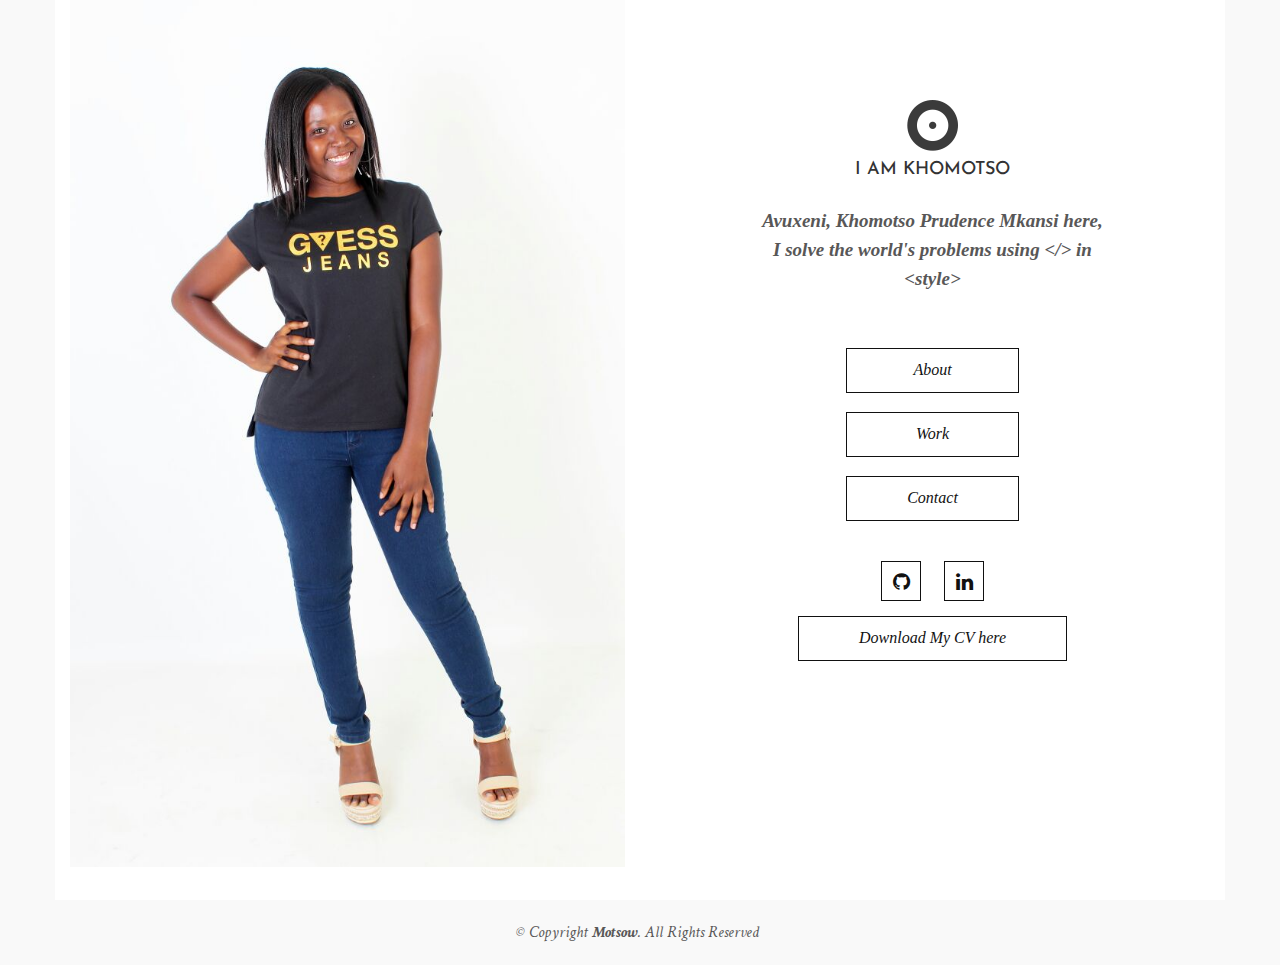
<file: index.html>
<!DOCTYPE html>
<html lang="en">
    <head>
        <meta charset="utf-8">
        <meta http-equiv="X-UA-Compatible" content="IE=edge">
        <meta name="viewport" content="width=device-width, initial-scale=1">

        <title>Motso : Home</title>
        <link rel="icon" type="image/icon" href="assets/images/tabicon.ico">

        <link rel="stylesheet" type="text/css" href="">
        <link href="assets/css/bootstrap.min.css" rel="stylesheet">
        <link href="assets/css/bootstrap-theme.min.css" rel="stylesheet">
        <link href="assets/css/font-awesome.min.css" rel="stylesheet">
        <link href="https://fonts.googleapis.com/css?family=Open+Sans:400,400i,600,700,700i" rel="stylesheet">
        <link href="https://fonts.googleapis.com/css?family=Crimson+Text:400,700,700i|Josefin+Sans:700" rel="stylesheet">
        <link href="assets/css/main.css" rel="stylesheet">
        <link rel="icon" href="assets/images/logo.png">
        <link rel="stylesheet" href="https://cdnjs.cloudflare.com/ajax/libs/animate.css/3.5.2/animate.min.css">
     
    </head>

    <body>
        <div id="index">                                           <!-- Index starts here -->
            <div class="container main">
                <div class="row home">
                    <div id = "index_left" class="col-md-6 left">
                        <img class="img-responsive img-rabbit" src="assets/images/kpm.jpg">
                    </div>
                    <div id = "index_right" class="col-md-6 text-center right">
                        <div class="logo">
                            <img src="assets/images/logo.png">
                            <h4>I am Khomotso</h4>
                        </div>
                        <p class="home-description">
                          Avuxeni,  Khomotso Prudence Mkansi here,<br>I solve the world's problems using &lt/&gt in &ltstyle&gt
                        </p>
                        <div class="btn-group-vertical custom_btn animated slideinright">
                            
                            <a href="about.html" class="btn btn-rabbit">About</a>
                            <a href="work.html" class="btn btn-rabbit">Work</a>
                            <a href="contact.html" class="btn btn-rabbit">Contact</a>
                            <!-- <div id="contact" class="btn btn-rabbit">Contact</div> -->
                        </div>      
                        <div class="social">
                            <a href="https://github.com/momotsow"><i class="fa fa-github"></i></a>
                            
                            <a href="https://www.linkedin.com/in/khomotso-prudence-mkansi-aa7794b7/"><i class="fa fa-linkedin" aria-hidden="true"></i></a>
                        </div>
                        <a href="./assets/images/Khomotso_Mkansi_CV.pdf" download="Khomotso_Mkansi_CV" target="_blank" >
                            <button type="button" class="btn btn-rabbit submit">Download My CV here</button></a>
                    </div>
                </div>
            </div>
        </div>                                                      <!-- index ends here -->

            <footer class="text-center">
                <div class="container bottom">
                    <div class="row">
                        <div class="col-sm-12">
                            <p>&copy; Copyright <strong>Motsow</strong>. All Rights Reserved</p>
                        </div>
                    </div>
                </div>
            </footer>
            
        </div>                                                              <!-- Contact ends here -->
        
        <!-- scripts -->
        <script src="https://ajax.googleapis.com/ajax/libs/jquery/3.1.1/jquery.min.js"></script>
        <script src="assets/js/bootstrap.min.js"></script>
        <script src="assets/js/script.js"></script>
    </body>
</html>
</file>
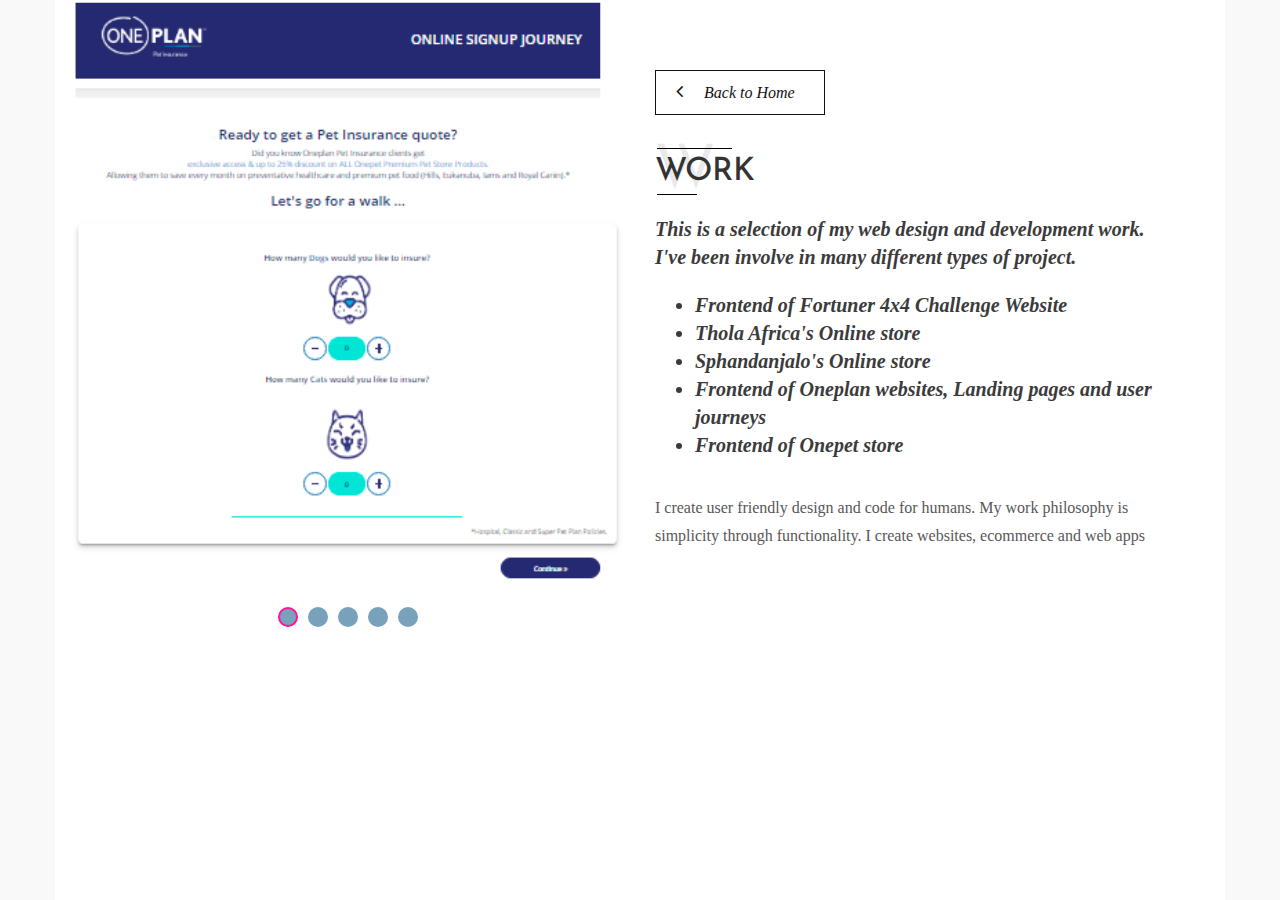
<file: work.html>
<!DOCTYPE html>
<html lang="en">
<head>
    <meta charset="UTF-8">
    <meta http-equiv="X-UA-Compatible" content="IE=edge">
    <meta name="viewport" content="width=device-width, initial-scale=1.0">
    
    <title>Motsow : Work</title>
    <!-- <link rel="icon" type="image/icon" href="assets/images/tabicon.ico"> -->

    <link rel="stylesheet" type="text/css" href="">
    <link href="assets/css/bootstrap.min.css" rel="stylesheet">
    <link href="assets/css/bootstrap-theme.min.css" rel="stylesheet">
    <link href="assets/css/font-awesome.min.css" rel="stylesheet">
    <link href="https://fonts.googleapis.com/css?family=Open+Sans:400,400i,600,700,700i" rel="stylesheet">
    <link href="https://fonts.googleapis.com/css?family=Crimson+Text:400,700,700i|Josefin+Sans:700" rel="stylesheet">
    <link href="assets/css/main.css" rel="stylesheet">
    <link rel="icon" href="assets/images/logo.png">
    <link rel="stylesheet" href="https://cdnjs.cloudflare.com/ajax/libs/animate.css/3.5.2/animate.min.css">
</head>
<body>
    
    <div id="work_scroll" class="pages">                                  <!-- Work starts here -->
        <div class="container main">
            <div class="row">
                <div class="col-md-6" id="work_left">
                    <div id="owl-demo" class="owl-carousel owl-theme slide-container">
                        <div class="slide fade"><a href="https://www.onepet.co.za/"><img class="img-responsive img-rabbit" src="assets/images/pet journey.png"></a></div>
                        <div class="slide fade"><a href="https://onepetstore.co.za/"><img class="img-responsive img-rabbit" src="assets/images/pet store.png"></a></div>
                        <div class="slide fade"><a href="https://www.toyota.co.za/campaign/fortuner-challenge"><img class="img-responsive img-rabbit" src="assets/images/fortuner.PNG"></a></div>
                        <div class="slide fade"><a href="https://oneplan.co.za/landing/shortterm2020"><img class="img-responsive img-rabbit" src="assets/images/shortterm.png"></a></div>
                        <div class="slide fade"><a href="https://sphandanjalo.com/"><img class="img-responsive img-rabbit" src="assets/images/sphandanjalo.png"></a></div>
                        <a href="#" class="prev" title="Previous">&#10094</a>
                        <a href="#" class="next" title="Next">&#10095</a>
                    </div>
                    <div class="dots-container">
                    <span class="dot"></span>
                    <span class="dot"></span>
                    <span class="dot"></span>
                    <span class="dot"></span>
                    <span class="dot"></span>
                    </div>
                </div>


                <div class="col-md-6" id="work_right">
                    <a href="index.html" class="btn btn-rabbit back"> <i class="fa fa-angle-left" aria-hidden="true"></i> Back to Home </a>
                    <div id="watermark">
                        <h2 class="page-title" text-center>Work</h2>
                        <div class="marker">w</div>
                    </div>
                    <p class='subtitle'>This is a selection of my web design and development work. I've been involve in many different types of project. 
                    </p> 
                    <ul class='subtitle'>
                        <li>Frontend of Fortuner 4x4 Challenge Website</li>
                        <li>Thola Africa's Online store</li>
                        <li>Sphandanjalo's Online store</li>
                        <li>Frontend of Oneplan websites, Landing pages and user journeys</li>
                        <li>Frontend of Onepet store</li>
                        
                
                    </ul>
                    <p class="info">I create user friendly design and code for humans. My work philosophy is simplicity through functionality.

                        I create websites, ecommerce and web apps
                    </p>
                </div>
            </div>
        </div>    
        
 
    </div>                                                                 
    <!-- Work ends here  -->

      <!-- scripts -->
      <script src="https://ajax.googleapis.com/ajax/libs/jquery/3.1.1/jquery.min.js"></script>
      <script src="assets/js/bootstrap.min.js"></script>
      <script src="assets/js/script.js"></script>

</body>
</html>
</file>
<file: assets/css/main.css>
body {
  background-color: #f9f9f9;
  font-family: "Crimson Text";
  overflow-y: auto;
}

.main {
  background: #fff;
}

.home-description {
  font-style: italic;
  font-weight: 600;
  font-family: "Crimson";
  font-size: 19px;
  padding-top: 15px;
  padding-bottom: 25px;
  line-height: 29px;
}

.social a i {
  height: 40px;
  width: 40px;
  border: 1px solid #111;
  line-height: 40px;
  margin: 0 10px;
  color: #111;
  font-size: 20px;
  padding-bottom: 20px;
}

.social a:hover i {
  color: #fff;
  border-color: #131632;
  background-color: #131632;
}

@media (min-width: 778px) {
  .main {
    height: 100vh;
    overflow: none;
  }

  .img-rabbit {
    /*margin: 0 -15px;*/
  }

  .btn-group-vertical {
    padding: 20px 87.5px;
  }

  .info {
    font-family: "Crimson";
    line-height: 28px;
    font-size: 16px;
    padding-top: 15px;
    padding-right: 50px;
  }

  .home-description {
    padding-right: 90px;
    padding-left: 90px;
  }
}
.img-rabbit {
  width: 100%;
}
.btn-rabbit {
  background-color: #fff;
  color: #111;
  font-style: italic;
  border: 1px solid #111;
  border-radius: 0px !important;
  transition: all 0.4s ease-in-out;
  margin-bottom: 20px;
  font-family: "Crimson";
  font-size: 13px;
  outline: none;
}

.btn-rabbit:hover {
  color: #fff;
  background-color: #131632;
  border-color: #131632;
  outline: none;
}

p {
  color: #585757;
  font-size: 16px;
}

.page-title {
  text-transform: uppercase;
  font-family: "Josefin Sans";
}

/*Home Style*/
.logo {
  padding-top: 100px;
  text-transform: uppercase;
  font-size: 12px;
}

.logo h4 {
  font-family: "Josefin Sans";
}

footer {
  padding: 22px 0 10px 0;
  font-style: italic;
}

.back {
  width: 170px;
  font-family: "Crimson";
  font-size: 17px;
  font-style: italic;
  vertical-align: middle;
  text-align: center;
  display: block;
  clear: both;
  margin-top: 70px;
}

.back i {
  margin-left: -40px;
  margin-right: 17px;
  font-size: 20px;
}

.form-control {
  margin-top: 30px;
  width: 75%;
}

.btn {
  padding: 10px 60px;
  height: 45px;
  font-size: 16px;
}

.btn-group-vertical {
  font-family: "Josefin Sans";
}

.about {
  font-family: "Josefin Sans";
  /*margin-top: 35px;*/
  /*margin-bottom: 25px;*/
  font-size: 32px;
}
.form-control {
  font-style: italic;
  border-radius: 0;
  font-family: "Crimson";
  font-size: 16px;
}

.page-title {
  font-size: 32px;
  font-family: "Josefin Sans";
}

.fa-heartbeat {
  color: #131632;
}

::selection {
  color: #fff;
  background-color: #131632;
}

.bottom {
  padding-right: 20px;
}

.page-title {
  position: relative;
  display: inline-block;
}

.page-title:after,
.page-title:before {
  content: "";
  position: absolute;
  height: 1px;
  background-color: black;
  left: 0;
  margin: 2px;
}

.social {
  padding-bottom: 15px;
}

.submit {
  font-family: "Crimson";
  font-size: 16px;
}

.subtitle {
  font-style: italic;
  font-weight: 600;
  font-size: 20px;
  color: #3b3b3b;
  line-height: 28px;
  font-family: "Crimson";
  margin-top: 15px;
  margin-bottom: 20px;
  padding-right: 40px;
}
.page-title:after {
  width: 75%;
  top: -9px;
}

.page-title:before {
  width: 40%;
  bottom: -7px;
}

#watermark .marker {
  position: absolute;
  font-size: 60px;
  opacity: 0.1;
  font-family: "Josefin Sans";
  text-transform: uppercase;
  left: 0;
  top: -5px;
}

#watermark {
  position: relative;
}

.item {
  background-color: #313131;
  color: #f9f9f9;
}

#owl-demo .item img {
  display: block;
  width: 100%;
  height: auto;
  /*margin-left: 0px;*/
}

.owl-theme .owl-controls {
  margin-top: 10px;
  margin-right: 10px;
  text-align: center;
  width: 100%;
  position: absolute;
  top: calc(44% - 40px);
}

.owl-next {
  right: 0;
  padding-right: 1px;
}

.owl-prev {
  left: 0;
  padding-left: 1px;
}

.owl-theme .owl-controls .owl-nav [class*="owl-"] {
  position: absolute;
  border-radius: 0px;
  font-size: 21px;
  padding: 15px 20px;
  margin: 0px;
  background-color: #fff;
}

.owl-theme .owl-controls .owl-nav [class*="owl-"] i {
  color: #333;
}

.owl-theme .owl-controls .owl-nav [class*="owl-"]:hover {
  background-color: #131632;
  border-color: #131632;
}
.owl-theme .owl-controls .owl-nav [class*="owl-"]:hover i {
  color: #fff;
}
@media (max-width: 1024px) and (orientation: landscape) {
  .main {
    height: auto;
  }
}
.custom_btn {
  -vendor-animation-duration: 3s;
  -vendor-animation-delay: 2s;
  -vendor-animation-iteration-count: infinite;
}
.show {
  display: block;
}

/* try */
.slide-container .prev,
.slide-container .next {
  cursor: pointer;
  position: absolute;
  top: 50%;
  width: auto;
  margin-top: -22px;
  padding: 16px;
  color: white;
  font-weight: bold;
  font-size: 20px;
  transition: all 0.6s ease;
  border-radius: 0 3px 3px 0;
  user-select: none;
}

.slide-container .prev:hover,
.slide-container .next:hover {
  background-color: rgba(0, 0, 0, 0.8);
  color: white;
}

.slide-container .prev {
  left: 2px;
}

.slide-container .next {
  right: 2px;
}

.dots-container {
  display: flex;
  justify-content: center;
  align-items: center;
  padding: 10px;
}

.dots-container .dot {
  cursor: pointer;
  margin: 5px;
  width: 20px;
  height: 20px;
  border-radius: 50%;
  background-color: #78a1bb;
}

.dots-container .dot.active {
  border: 2px solid #ff1493;
}

.slide-container {
  display: flex;
  justify-content: center;
  align-items: center;
  max-width: 1000px;
  margin: auto;
  position: relative;
}

.slide-container .slide {
  display: none;
  width: 100%;
}

.slide-container .slide.fade {
  animation: fade 0.5s cubic-bezier(0.55, 0.085, 0.68, 0.53) both;
}

.slide-container .slide img {
  width: 100%;
}
</file>
